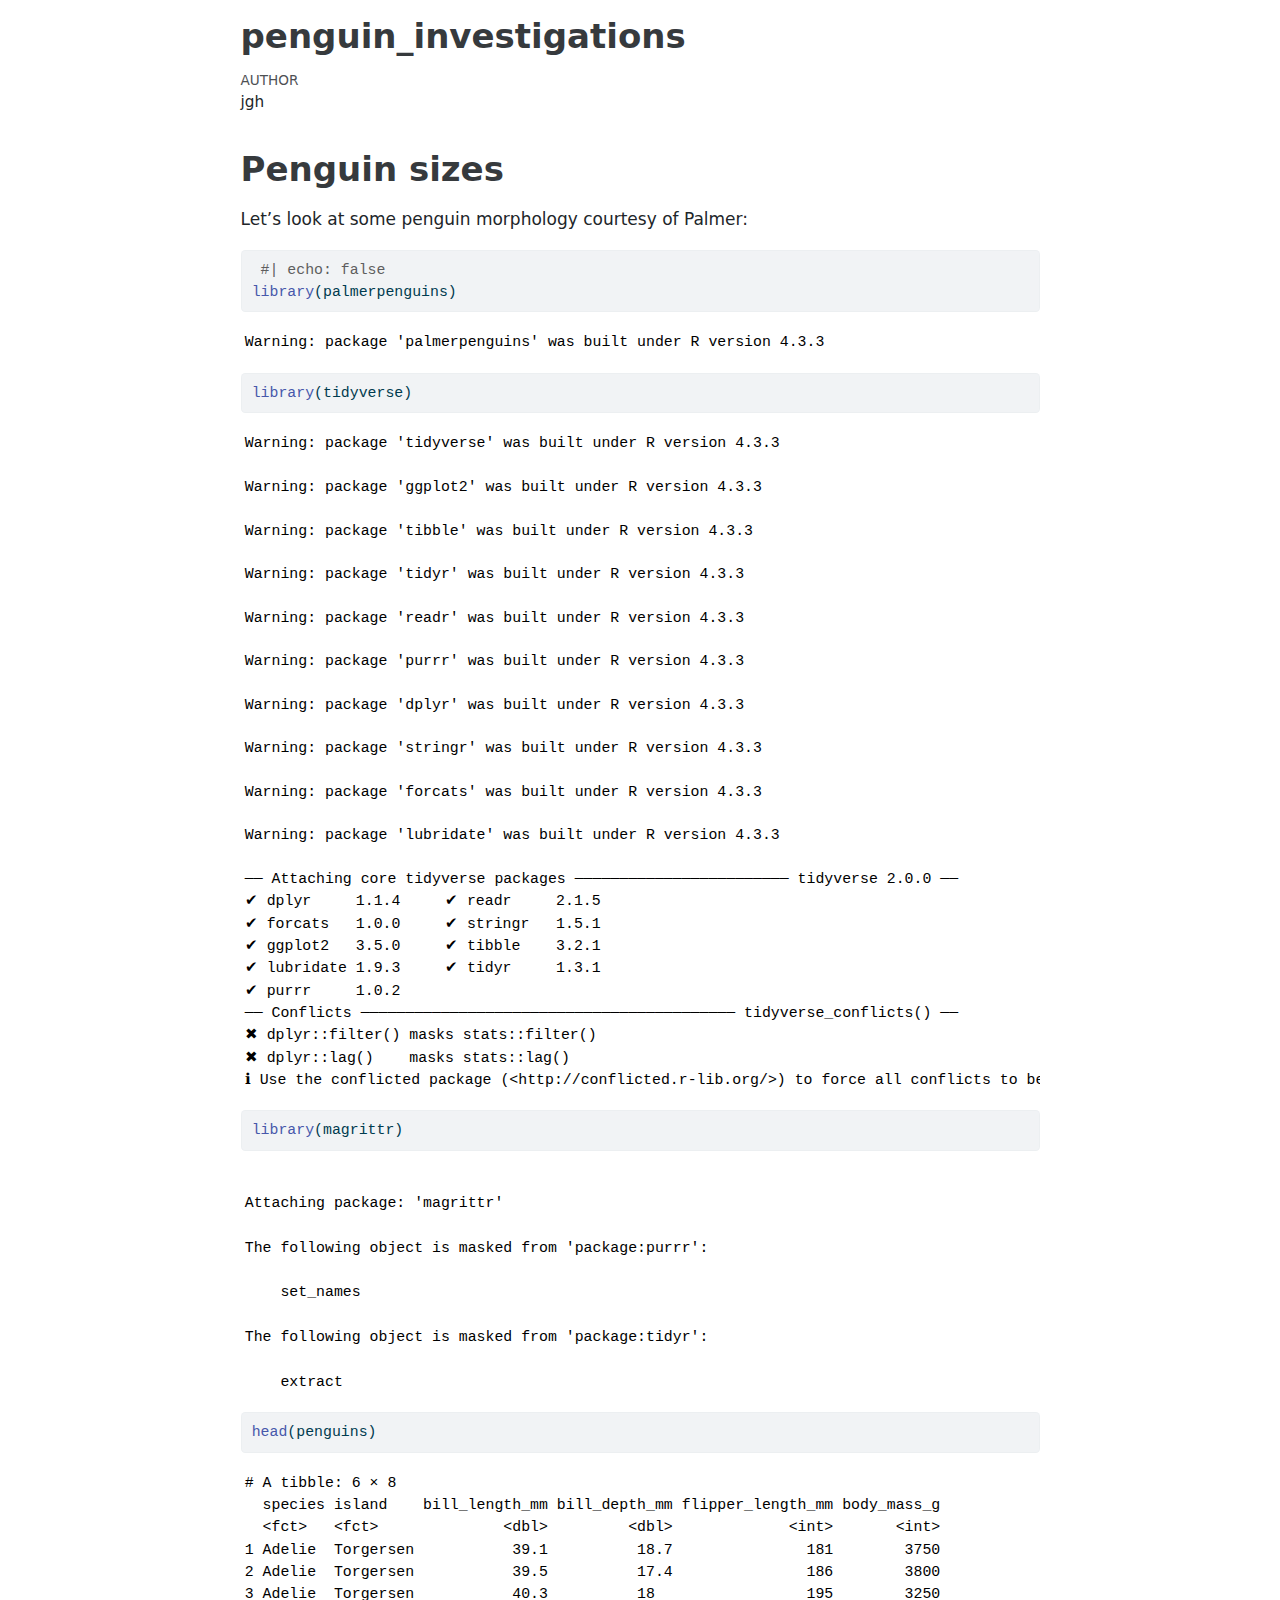
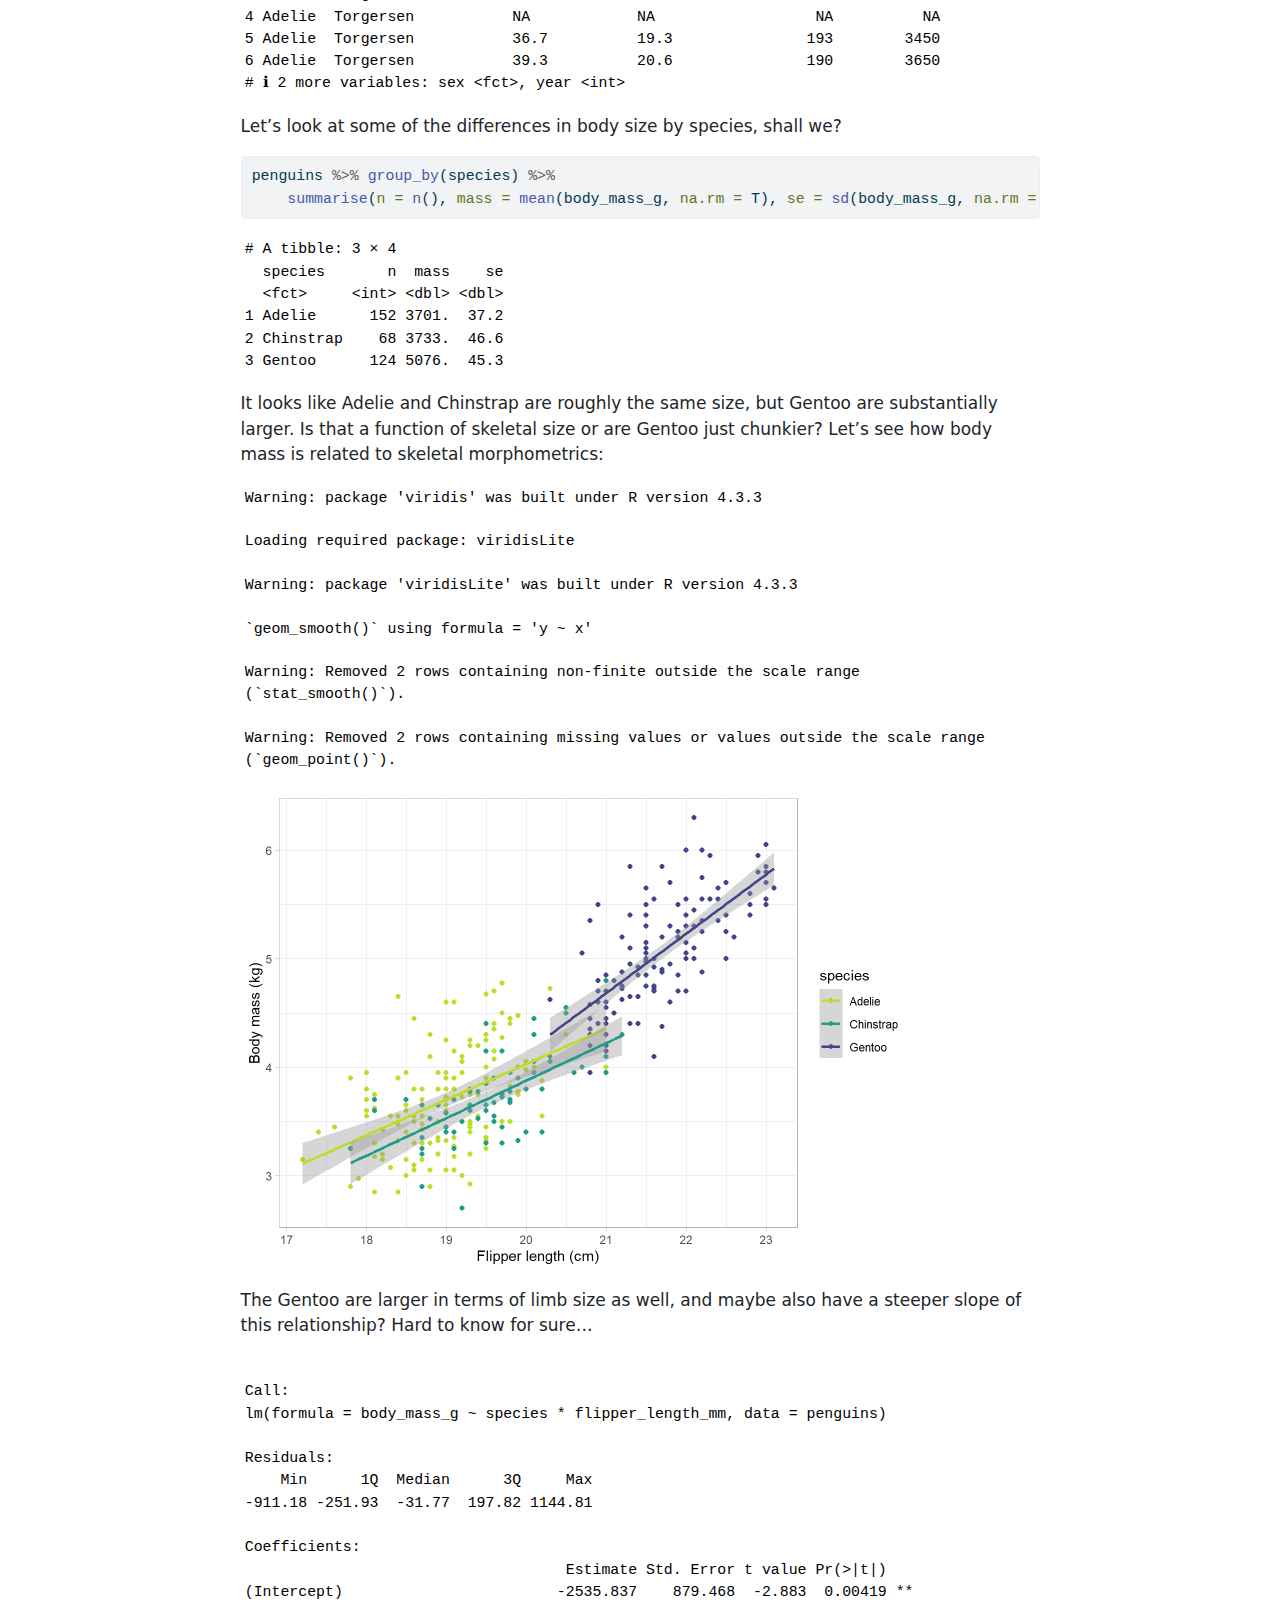
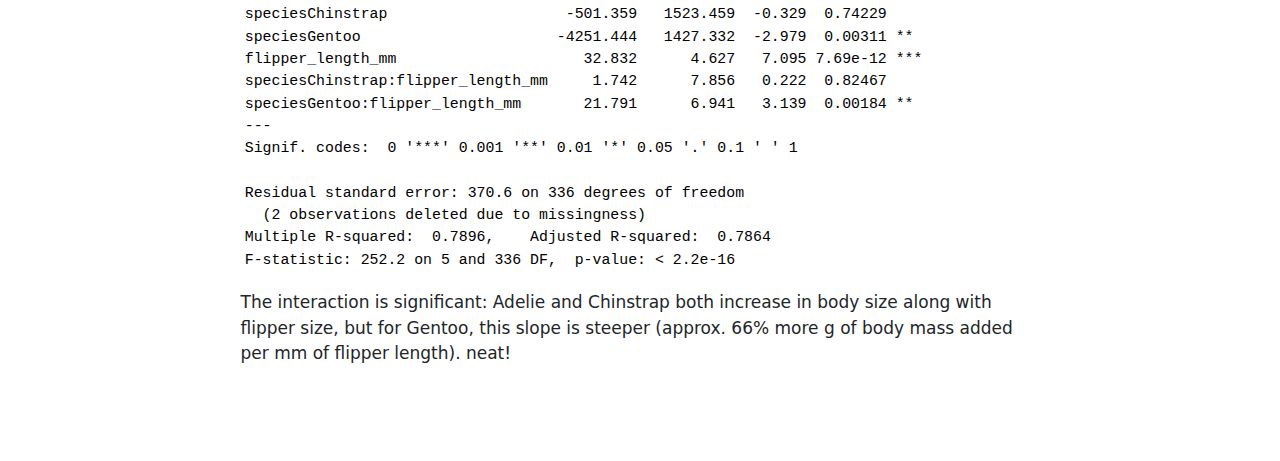
<file: quarto_penguins.html>
<!DOCTYPE html>
<html xmlns="http://www.w3.org/1999/xhtml" lang="en" xml:lang="en"><head>

<meta charset="utf-8">
<meta name="generator" content="quarto-1.3.361">

<meta name="viewport" content="width=device-width, initial-scale=1.0, user-scalable=yes">

<meta name="author" content="jgh">

<title>penguin_investigations</title>
<style>
code{white-space: pre-wrap;}
span.smallcaps{font-variant: small-caps;}
div.columns{display: flex; gap: min(4vw, 1.5em);}
div.column{flex: auto; overflow-x: auto;}
div.hanging-indent{margin-left: 1.5em; text-indent: -1.5em;}
ul.task-list{list-style: none;}
ul.task-list li input[type="checkbox"] {
  width: 0.8em;
  margin: 0 0.8em 0.2em -1em; /* quarto-specific, see https://github.com/quarto-dev/quarto-cli/issues/4556 */ 
  vertical-align: middle;
}
/* CSS for syntax highlighting */
pre > code.sourceCode { white-space: pre; position: relative; }
pre > code.sourceCode > span { display: inline-block; line-height: 1.25; }
pre > code.sourceCode > span:empty { height: 1.2em; }
.sourceCode { overflow: visible; }
code.sourceCode > span { color: inherit; text-decoration: inherit; }
div.sourceCode { margin: 1em 0; }
pre.sourceCode { margin: 0; }
@media screen {
div.sourceCode { overflow: auto; }
}
@media print {
pre > code.sourceCode { white-space: pre-wrap; }
pre > code.sourceCode > span { text-indent: -5em; padding-left: 5em; }
}
pre.numberSource code
  { counter-reset: source-line 0; }
pre.numberSource code > span
  { position: relative; left: -4em; counter-increment: source-line; }
pre.numberSource code > span > a:first-child::before
  { content: counter(source-line);
    position: relative; left: -1em; text-align: right; vertical-align: baseline;
    border: none; display: inline-block;
    -webkit-touch-callout: none; -webkit-user-select: none;
    -khtml-user-select: none; -moz-user-select: none;
    -ms-user-select: none; user-select: none;
    padding: 0 4px; width: 4em;
  }
pre.numberSource { margin-left: 3em;  padding-left: 4px; }
div.sourceCode
  {   }
@media screen {
pre > code.sourceCode > span > a:first-child::before { text-decoration: underline; }
}
</style>


<script src="quarto_penguins_files/libs/clipboard/clipboard.min.js"></script>
<script src="quarto_penguins_files/libs/quarto-html/quarto.js"></script>
<script src="quarto_penguins_files/libs/quarto-html/popper.min.js"></script>
<script src="quarto_penguins_files/libs/quarto-html/tippy.umd.min.js"></script>
<script src="quarto_penguins_files/libs/quarto-html/anchor.min.js"></script>
<link href="quarto_penguins_files/libs/quarto-html/tippy.css" rel="stylesheet">
<link href="quarto_penguins_files/libs/quarto-html/quarto-syntax-highlighting.css" rel="stylesheet" id="quarto-text-highlighting-styles">
<script src="quarto_penguins_files/libs/bootstrap/bootstrap.min.js"></script>
<link href="quarto_penguins_files/libs/bootstrap/bootstrap-icons.css" rel="stylesheet">
<link href="quarto_penguins_files/libs/bootstrap/bootstrap.min.css" rel="stylesheet" id="quarto-bootstrap" data-mode="light">


</head>

<body class="fullcontent">

<div id="quarto-content" class="page-columns page-rows-contents page-layout-article">

<main class="content" id="quarto-document-content">

<header id="title-block-header" class="quarto-title-block default">
<div class="quarto-title">
<h1 class="title">penguin_investigations</h1>
</div>



<div class="quarto-title-meta">

    <div>
    <div class="quarto-title-meta-heading">Author</div>
    <div class="quarto-title-meta-contents">
             <p>jgh </p>
          </div>
  </div>
    
  
    
  </div>
  

</header>

<section id="penguin-sizes" class="level1">
<h1>Penguin sizes</h1>
<p>Let’s look at some penguin morphology courtesy of Palmer:</p>
<div class="cell">
<div class="sourceCode cell-code" id="cb1"><pre class="sourceCode r code-with-copy"><code class="sourceCode r"><span id="cb1-1"><a href="#cb1-1" aria-hidden="true" tabindex="-1"></a> <span class="co">#| echo: false</span></span>
<span id="cb1-2"><a href="#cb1-2" aria-hidden="true" tabindex="-1"></a><span class="fu">library</span>(palmerpenguins)</span></code><button title="Copy to Clipboard" class="code-copy-button"><i class="bi"></i></button></pre></div>
<div class="cell-output cell-output-stderr">
<pre><code>Warning: package 'palmerpenguins' was built under R version 4.3.3</code></pre>
</div>
<div class="sourceCode cell-code" id="cb3"><pre class="sourceCode r code-with-copy"><code class="sourceCode r"><span id="cb3-1"><a href="#cb3-1" aria-hidden="true" tabindex="-1"></a><span class="fu">library</span>(tidyverse)</span></code><button title="Copy to Clipboard" class="code-copy-button"><i class="bi"></i></button></pre></div>
<div class="cell-output cell-output-stderr">
<pre><code>Warning: package 'tidyverse' was built under R version 4.3.3</code></pre>
</div>
<div class="cell-output cell-output-stderr">
<pre><code>Warning: package 'ggplot2' was built under R version 4.3.3</code></pre>
</div>
<div class="cell-output cell-output-stderr">
<pre><code>Warning: package 'tibble' was built under R version 4.3.3</code></pre>
</div>
<div class="cell-output cell-output-stderr">
<pre><code>Warning: package 'tidyr' was built under R version 4.3.3</code></pre>
</div>
<div class="cell-output cell-output-stderr">
<pre><code>Warning: package 'readr' was built under R version 4.3.3</code></pre>
</div>
<div class="cell-output cell-output-stderr">
<pre><code>Warning: package 'purrr' was built under R version 4.3.3</code></pre>
</div>
<div class="cell-output cell-output-stderr">
<pre><code>Warning: package 'dplyr' was built under R version 4.3.3</code></pre>
</div>
<div class="cell-output cell-output-stderr">
<pre><code>Warning: package 'stringr' was built under R version 4.3.3</code></pre>
</div>
<div class="cell-output cell-output-stderr">
<pre><code>Warning: package 'forcats' was built under R version 4.3.3</code></pre>
</div>
<div class="cell-output cell-output-stderr">
<pre><code>Warning: package 'lubridate' was built under R version 4.3.3</code></pre>
</div>
<div class="cell-output cell-output-stderr">
<pre><code>── Attaching core tidyverse packages ──────────────────────── tidyverse 2.0.0 ──
✔ dplyr     1.1.4     ✔ readr     2.1.5
✔ forcats   1.0.0     ✔ stringr   1.5.1
✔ ggplot2   3.5.0     ✔ tibble    3.2.1
✔ lubridate 1.9.3     ✔ tidyr     1.3.1
✔ purrr     1.0.2     
── Conflicts ────────────────────────────────────────── tidyverse_conflicts() ──
✖ dplyr::filter() masks stats::filter()
✖ dplyr::lag()    masks stats::lag()
ℹ Use the conflicted package (&lt;http://conflicted.r-lib.org/&gt;) to force all conflicts to become errors</code></pre>
</div>
<div class="sourceCode cell-code" id="cb15"><pre class="sourceCode r code-with-copy"><code class="sourceCode r"><span id="cb15-1"><a href="#cb15-1" aria-hidden="true" tabindex="-1"></a><span class="fu">library</span>(magrittr)</span></code><button title="Copy to Clipboard" class="code-copy-button"><i class="bi"></i></button></pre></div>
<div class="cell-output cell-output-stderr">
<pre><code>
Attaching package: 'magrittr'

The following object is masked from 'package:purrr':

    set_names

The following object is masked from 'package:tidyr':

    extract</code></pre>
</div>
<div class="sourceCode cell-code" id="cb17"><pre class="sourceCode r code-with-copy"><code class="sourceCode r"><span id="cb17-1"><a href="#cb17-1" aria-hidden="true" tabindex="-1"></a><span class="fu">head</span>(penguins)</span></code><button title="Copy to Clipboard" class="code-copy-button"><i class="bi"></i></button></pre></div>
<div class="cell-output cell-output-stdout">
<pre><code># A tibble: 6 × 8
  species island    bill_length_mm bill_depth_mm flipper_length_mm body_mass_g
  &lt;fct&gt;   &lt;fct&gt;              &lt;dbl&gt;         &lt;dbl&gt;             &lt;int&gt;       &lt;int&gt;
1 Adelie  Torgersen           39.1          18.7               181        3750
2 Adelie  Torgersen           39.5          17.4               186        3800
3 Adelie  Torgersen           40.3          18                 195        3250
4 Adelie  Torgersen           NA            NA                  NA          NA
5 Adelie  Torgersen           36.7          19.3               193        3450
6 Adelie  Torgersen           39.3          20.6               190        3650
# ℹ 2 more variables: sex &lt;fct&gt;, year &lt;int&gt;</code></pre>
</div>
</div>
<p>Let’s look at some of the differences in body size by species, shall we?</p>
<div class="cell">
<div class="sourceCode cell-code" id="cb19"><pre class="sourceCode r code-with-copy"><code class="sourceCode r"><span id="cb19-1"><a href="#cb19-1" aria-hidden="true" tabindex="-1"></a>penguins <span class="sc">%&gt;%</span> <span class="fu">group_by</span>(species) <span class="sc">%&gt;%</span></span>
<span id="cb19-2"><a href="#cb19-2" aria-hidden="true" tabindex="-1"></a>    <span class="fu">summarise</span>(<span class="at">n =</span> <span class="fu">n</span>(), <span class="at">mass =</span> <span class="fu">mean</span>(body_mass_g, <span class="at">na.rm =</span> T), <span class="at">se =</span> <span class="fu">sd</span>(body_mass_g, <span class="at">na.rm =</span> T)<span class="sc">/</span><span class="fu">sqrt</span>(n))</span></code><button title="Copy to Clipboard" class="code-copy-button"><i class="bi"></i></button></pre></div>
<div class="cell-output cell-output-stdout">
<pre><code># A tibble: 3 × 4
  species       n  mass    se
  &lt;fct&gt;     &lt;int&gt; &lt;dbl&gt; &lt;dbl&gt;
1 Adelie      152 3701.  37.2
2 Chinstrap    68 3733.  46.6
3 Gentoo      124 5076.  45.3</code></pre>
</div>
</div>
<p>It looks like Adelie and Chinstrap are roughly the same size, but Gentoo are substantially larger. Is that a function of skeletal size or are Gentoo just chunkier? Let’s see how body mass is related to skeletal morphometrics:</p>
<div class="cell">
<div class="cell-output cell-output-stderr">
<pre><code>Warning: package 'viridis' was built under R version 4.3.3</code></pre>
</div>
<div class="cell-output cell-output-stderr">
<pre><code>Loading required package: viridisLite</code></pre>
</div>
<div class="cell-output cell-output-stderr">
<pre><code>Warning: package 'viridisLite' was built under R version 4.3.3</code></pre>
</div>
<div class="cell-output cell-output-stderr">
<pre><code>`geom_smooth()` using formula = 'y ~ x'</code></pre>
</div>
<div class="cell-output cell-output-stderr">
<pre><code>Warning: Removed 2 rows containing non-finite outside the scale range
(`stat_smooth()`).</code></pre>
</div>
<div class="cell-output cell-output-stderr">
<pre><code>Warning: Removed 2 rows containing missing values or values outside the scale range
(`geom_point()`).</code></pre>
</div>
<div class="cell-output-display">
<p><img src="quarto_penguins_files/figure-html/unnamed-chunk-3-1.png" class="img-fluid" width="672"></p>
</div>
</div>
<p>The Gentoo are larger in terms of limb size as well, and maybe also have a steeper slope of this relationship? Hard to know for sure…</p>
<div class="cell">
<div class="cell-output cell-output-stdout">
<pre><code>
Call:
lm(formula = body_mass_g ~ species * flipper_length_mm, data = penguins)

Residuals:
    Min      1Q  Median      3Q     Max 
-911.18 -251.93  -31.77  197.82 1144.81 

Coefficients:
                                    Estimate Std. Error t value Pr(&gt;|t|)    
(Intercept)                        -2535.837    879.468  -2.883  0.00419 ** 
speciesChinstrap                    -501.359   1523.459  -0.329  0.74229    
speciesGentoo                      -4251.444   1427.332  -2.979  0.00311 ** 
flipper_length_mm                     32.832      4.627   7.095 7.69e-12 ***
speciesChinstrap:flipper_length_mm     1.742      7.856   0.222  0.82467    
speciesGentoo:flipper_length_mm       21.791      6.941   3.139  0.00184 ** 
---
Signif. codes:  0 '***' 0.001 '**' 0.01 '*' 0.05 '.' 0.1 ' ' 1

Residual standard error: 370.6 on 336 degrees of freedom
  (2 observations deleted due to missingness)
Multiple R-squared:  0.7896,    Adjusted R-squared:  0.7864 
F-statistic: 252.2 on 5 and 336 DF,  p-value: &lt; 2.2e-16</code></pre>
</div>
</div>
<p>The interaction is significant: Adelie and Chinstrap both increase in body size along with flipper size, but for Gentoo, this slope is steeper (approx. 66% more g of body mass added per mm of flipper length). neat!</p>
</section>

</main>
<!-- /main column -->
<script id="quarto-html-after-body" type="application/javascript">
window.document.addEventListener("DOMContentLoaded", function (event) {
  const toggleBodyColorMode = (bsSheetEl) => {
    const mode = bsSheetEl.getAttribute("data-mode");
    const bodyEl = window.document.querySelector("body");
    if (mode === "dark") {
      bodyEl.classList.add("quarto-dark");
      bodyEl.classList.remove("quarto-light");
    } else {
      bodyEl.classList.add("quarto-light");
      bodyEl.classList.remove("quarto-dark");
    }
  }
  const toggleBodyColorPrimary = () => {
    const bsSheetEl = window.document.querySelector("link#quarto-bootstrap");
    if (bsSheetEl) {
      toggleBodyColorMode(bsSheetEl);
    }
  }
  toggleBodyColorPrimary();  
  const icon = "";
  const anchorJS = new window.AnchorJS();
  anchorJS.options = {
    placement: 'right',
    icon: icon
  };
  anchorJS.add('.anchored');
  const isCodeAnnotation = (el) => {
    for (const clz of el.classList) {
      if (clz.startsWith('code-annotation-')) {                     
        return true;
      }
    }
    return false;
  }
  const clipboard = new window.ClipboardJS('.code-copy-button', {
    text: function(trigger) {
      const codeEl = trigger.previousElementSibling.cloneNode(true);
      for (const childEl of codeEl.children) {
        if (isCodeAnnotation(childEl)) {
          childEl.remove();
        }
      }
      return codeEl.innerText;
    }
  });
  clipboard.on('success', function(e) {
    // button target
    const button = e.trigger;
    // don't keep focus
    button.blur();
    // flash "checked"
    button.classList.add('code-copy-button-checked');
    var currentTitle = button.getAttribute("title");
    button.setAttribute("title", "Copied!");
    let tooltip;
    if (window.bootstrap) {
      button.setAttribute("data-bs-toggle", "tooltip");
      button.setAttribute("data-bs-placement", "left");
      button.setAttribute("data-bs-title", "Copied!");
      tooltip = new bootstrap.Tooltip(button, 
        { trigger: "manual", 
          customClass: "code-copy-button-tooltip",
          offset: [0, -8]});
      tooltip.show();    
    }
    setTimeout(function() {
      if (tooltip) {
        tooltip.hide();
        button.removeAttribute("data-bs-title");
        button.removeAttribute("data-bs-toggle");
        button.removeAttribute("data-bs-placement");
      }
      button.setAttribute("title", currentTitle);
      button.classList.remove('code-copy-button-checked');
    }, 1000);
    // clear code selection
    e.clearSelection();
  });
  function tippyHover(el, contentFn) {
    const config = {
      allowHTML: true,
      content: contentFn,
      maxWidth: 500,
      delay: 100,
      arrow: false,
      appendTo: function(el) {
          return el.parentElement;
      },
      interactive: true,
      interactiveBorder: 10,
      theme: 'quarto',
      placement: 'bottom-start'
    };
    window.tippy(el, config); 
  }
  const noterefs = window.document.querySelectorAll('a[role="doc-noteref"]');
  for (var i=0; i<noterefs.length; i++) {
    const ref = noterefs[i];
    tippyHover(ref, function() {
      // use id or data attribute instead here
      let href = ref.getAttribute('data-footnote-href') || ref.getAttribute('href');
      try { href = new URL(href).hash; } catch {}
      const id = href.replace(/^#\/?/, "");
      const note = window.document.getElementById(id);
      return note.innerHTML;
    });
  }
      let selectedAnnoteEl;
      const selectorForAnnotation = ( cell, annotation) => {
        let cellAttr = 'data-code-cell="' + cell + '"';
        let lineAttr = 'data-code-annotation="' +  annotation + '"';
        const selector = 'span[' + cellAttr + '][' + lineAttr + ']';
        return selector;
      }
      const selectCodeLines = (annoteEl) => {
        const doc = window.document;
        const targetCell = annoteEl.getAttribute("data-target-cell");
        const targetAnnotation = annoteEl.getAttribute("data-target-annotation");
        const annoteSpan = window.document.querySelector(selectorForAnnotation(targetCell, targetAnnotation));
        const lines = annoteSpan.getAttribute("data-code-lines").split(",");
        const lineIds = lines.map((line) => {
          return targetCell + "-" + line;
        })
        let top = null;
        let height = null;
        let parent = null;
        if (lineIds.length > 0) {
            //compute the position of the single el (top and bottom and make a div)
            const el = window.document.getElementById(lineIds[0]);
            top = el.offsetTop;
            height = el.offsetHeight;
            parent = el.parentElement.parentElement;
          if (lineIds.length > 1) {
            const lastEl = window.document.getElementById(lineIds[lineIds.length - 1]);
            const bottom = lastEl.offsetTop + lastEl.offsetHeight;
            height = bottom - top;
          }
          if (top !== null && height !== null && parent !== null) {
            // cook up a div (if necessary) and position it 
            let div = window.document.getElementById("code-annotation-line-highlight");
            if (div === null) {
              div = window.document.createElement("div");
              div.setAttribute("id", "code-annotation-line-highlight");
              div.style.position = 'absolute';
              parent.appendChild(div);
            }
            div.style.top = top - 2 + "px";
            div.style.height = height + 4 + "px";
            let gutterDiv = window.document.getElementById("code-annotation-line-highlight-gutter");
            if (gutterDiv === null) {
              gutterDiv = window.document.createElement("div");
              gutterDiv.setAttribute("id", "code-annotation-line-highlight-gutter");
              gutterDiv.style.position = 'absolute';
              const codeCell = window.document.getElementById(targetCell);
              const gutter = codeCell.querySelector('.code-annotation-gutter');
              gutter.appendChild(gutterDiv);
            }
            gutterDiv.style.top = top - 2 + "px";
            gutterDiv.style.height = height + 4 + "px";
          }
          selectedAnnoteEl = annoteEl;
        }
      };
      const unselectCodeLines = () => {
        const elementsIds = ["code-annotation-line-highlight", "code-annotation-line-highlight-gutter"];
        elementsIds.forEach((elId) => {
          const div = window.document.getElementById(elId);
          if (div) {
            div.remove();
          }
        });
        selectedAnnoteEl = undefined;
      };
      // Attach click handler to the DT
      const annoteDls = window.document.querySelectorAll('dt[data-target-cell]');
      for (const annoteDlNode of annoteDls) {
        annoteDlNode.addEventListener('click', (event) => {
          const clickedEl = event.target;
          if (clickedEl !== selectedAnnoteEl) {
            unselectCodeLines();
            const activeEl = window.document.querySelector('dt[data-target-cell].code-annotation-active');
            if (activeEl) {
              activeEl.classList.remove('code-annotation-active');
            }
            selectCodeLines(clickedEl);
            clickedEl.classList.add('code-annotation-active');
          } else {
            // Unselect the line
            unselectCodeLines();
            clickedEl.classList.remove('code-annotation-active');
          }
        });
      }
  const findCites = (el) => {
    const parentEl = el.parentElement;
    if (parentEl) {
      const cites = parentEl.dataset.cites;
      if (cites) {
        return {
          el,
          cites: cites.split(' ')
        };
      } else {
        return findCites(el.parentElement)
      }
    } else {
      return undefined;
    }
  };
  var bibliorefs = window.document.querySelectorAll('a[role="doc-biblioref"]');
  for (var i=0; i<bibliorefs.length; i++) {
    const ref = bibliorefs[i];
    const citeInfo = findCites(ref);
    if (citeInfo) {
      tippyHover(citeInfo.el, function() {
        var popup = window.document.createElement('div');
        citeInfo.cites.forEach(function(cite) {
          var citeDiv = window.document.createElement('div');
          citeDiv.classList.add('hanging-indent');
          citeDiv.classList.add('csl-entry');
          var biblioDiv = window.document.getElementById('ref-' + cite);
          if (biblioDiv) {
            citeDiv.innerHTML = biblioDiv.innerHTML;
          }
          popup.appendChild(citeDiv);
        });
        return popup.innerHTML;
      });
    }
  }
});
</script>
</div> <!-- /content -->



</body></html>
</file>
<file: quarto_penguins_files/libs/quarto-html/tippy.css>
.tippy-box[data-animation=fade][data-state=hidden]{opacity:0}[data-tippy-root]{max-width:calc(100vw - 10px)}.tippy-box{position:relative;background-color:#333;color:#fff;border-radius:4px;font-size:14px;line-height:1.4;white-space:normal;outline:0;transition-property:transform,visibility,opacity}.tippy-box[data-placement^=top]>.tippy-arrow{bottom:0}.tippy-box[data-placement^=top]>.tippy-arrow:before{bottom:-7px;left:0;border-width:8px 8px 0;border-top-color:initial;transform-origin:center top}.tippy-box[data-placement^=bottom]>.tippy-arrow{top:0}.tippy-box[data-placement^=bottom]>.tippy-arrow:before{top:-7px;left:0;border-width:0 8px 8px;border-bottom-color:initial;transform-origin:center bottom}.tippy-box[data-placement^=left]>.tippy-arrow{right:0}.tippy-box[data-placement^=left]>.tippy-arrow:before{border-width:8px 0 8px 8px;border-left-color:initial;right:-7px;transform-origin:center left}.tippy-box[data-placement^=right]>.tippy-arrow{left:0}.tippy-box[data-placement^=right]>.tippy-arrow:before{left:-7px;border-width:8px 8px 8px 0;border-right-color:initial;transform-origin:center right}.tippy-box[data-inertia][data-state=visible]{transition-timing-function:cubic-bezier(.54,1.5,.38,1.11)}.tippy-arrow{width:16px;height:16px;color:#333}.tippy-arrow:before{content:"";position:absolute;border-color:transparent;border-style:solid}.tippy-content{position:relative;padding:5px 9px;z-index:1}
</file>
<file: quarto_penguins_files/libs/quarto-html/quarto-syntax-highlighting.css>
/* quarto syntax highlight colors */
:root {
  --quarto-hl-ot-color: #003B4F;
  --quarto-hl-at-color: #657422;
  --quarto-hl-ss-color: #20794D;
  --quarto-hl-an-color: #5E5E5E;
  --quarto-hl-fu-color: #4758AB;
  --quarto-hl-st-color: #20794D;
  --quarto-hl-cf-color: #003B4F;
  --quarto-hl-op-color: #5E5E5E;
  --quarto-hl-er-color: #AD0000;
  --quarto-hl-bn-color: #AD0000;
  --quarto-hl-al-color: #AD0000;
  --quarto-hl-va-color: #111111;
  --quarto-hl-bu-color: inherit;
  --quarto-hl-ex-color: inherit;
  --quarto-hl-pp-color: #AD0000;
  --quarto-hl-in-color: #5E5E5E;
  --quarto-hl-vs-color: #20794D;
  --quarto-hl-wa-color: #5E5E5E;
  --quarto-hl-do-color: #5E5E5E;
  --quarto-hl-im-color: #00769E;
  --quarto-hl-ch-color: #20794D;
  --quarto-hl-dt-color: #AD0000;
  --quarto-hl-fl-color: #AD0000;
  --quarto-hl-co-color: #5E5E5E;
  --quarto-hl-cv-color: #5E5E5E;
  --quarto-hl-cn-color: #8f5902;
  --quarto-hl-sc-color: #5E5E5E;
  --quarto-hl-dv-color: #AD0000;
  --quarto-hl-kw-color: #003B4F;
}

/* other quarto variables */
:root {
  --quarto-font-monospace: SFMono-Regular, Menlo, Monaco, Consolas, "Liberation Mono", "Courier New", monospace;
}

pre > code.sourceCode > span {
  color: #003B4F;
}

code span {
  color: #003B4F;
}

code.sourceCode > span {
  color: #003B4F;
}

div.sourceCode,
div.sourceCode pre.sourceCode {
  color: #003B4F;
}

code span.ot {
  color: #003B4F;
  font-style: inherit;
}

code span.at {
  color: #657422;
  font-style: inherit;
}

code span.ss {
  color: #20794D;
  font-style: inherit;
}

code span.an {
  color: #5E5E5E;
  font-style: inherit;
}

code span.fu {
  color: #4758AB;
  font-style: inherit;
}

code span.st {
  color: #20794D;
  font-style: inherit;
}

code span.cf {
  color: #003B4F;
  font-style: inherit;
}

code span.op {
  color: #5E5E5E;
  font-style: inherit;
}

code span.er {
  color: #AD0000;
  font-style: inherit;
}

code span.bn {
  color: #AD0000;
  font-style: inherit;
}

code span.al {
  color: #AD0000;
  font-style: inherit;
}

code span.va {
  color: #111111;
  font-style: inherit;
}

code span.bu {
  font-style: inherit;
}

code span.ex {
  font-style: inherit;
}

code span.pp {
  color: #AD0000;
  font-style: inherit;
}

code span.in {
  color: #5E5E5E;
  font-style: inherit;
}

code span.vs {
  color: #20794D;
  font-style: inherit;
}

code span.wa {
  color: #5E5E5E;
  font-style: italic;
}

code span.do {
  color: #5E5E5E;
  font-style: italic;
}

code span.im {
  color: #00769E;
  font-style: inherit;
}

code span.ch {
  color: #20794D;
  font-style: inherit;
}

code span.dt {
  color: #AD0000;
  font-style: inherit;
}

code span.fl {
  color: #AD0000;
  font-style: inherit;
}

code span.co {
  color: #5E5E5E;
  font-style: inherit;
}

code span.cv {
  color: #5E5E5E;
  font-style: italic;
}

code span.cn {
  color: #8f5902;
  font-style: inherit;
}

code span.sc {
  color: #5E5E5E;
  font-style: inherit;
}

code span.dv {
  color: #AD0000;
  font-style: inherit;
}

code span.kw {
  color: #003B4F;
  font-style: inherit;
}

.prevent-inlining {
  content: "</";
}

/*# sourceMappingURL=debc5d5d77c3f9108843748ff7464032.css.map */
</file>
